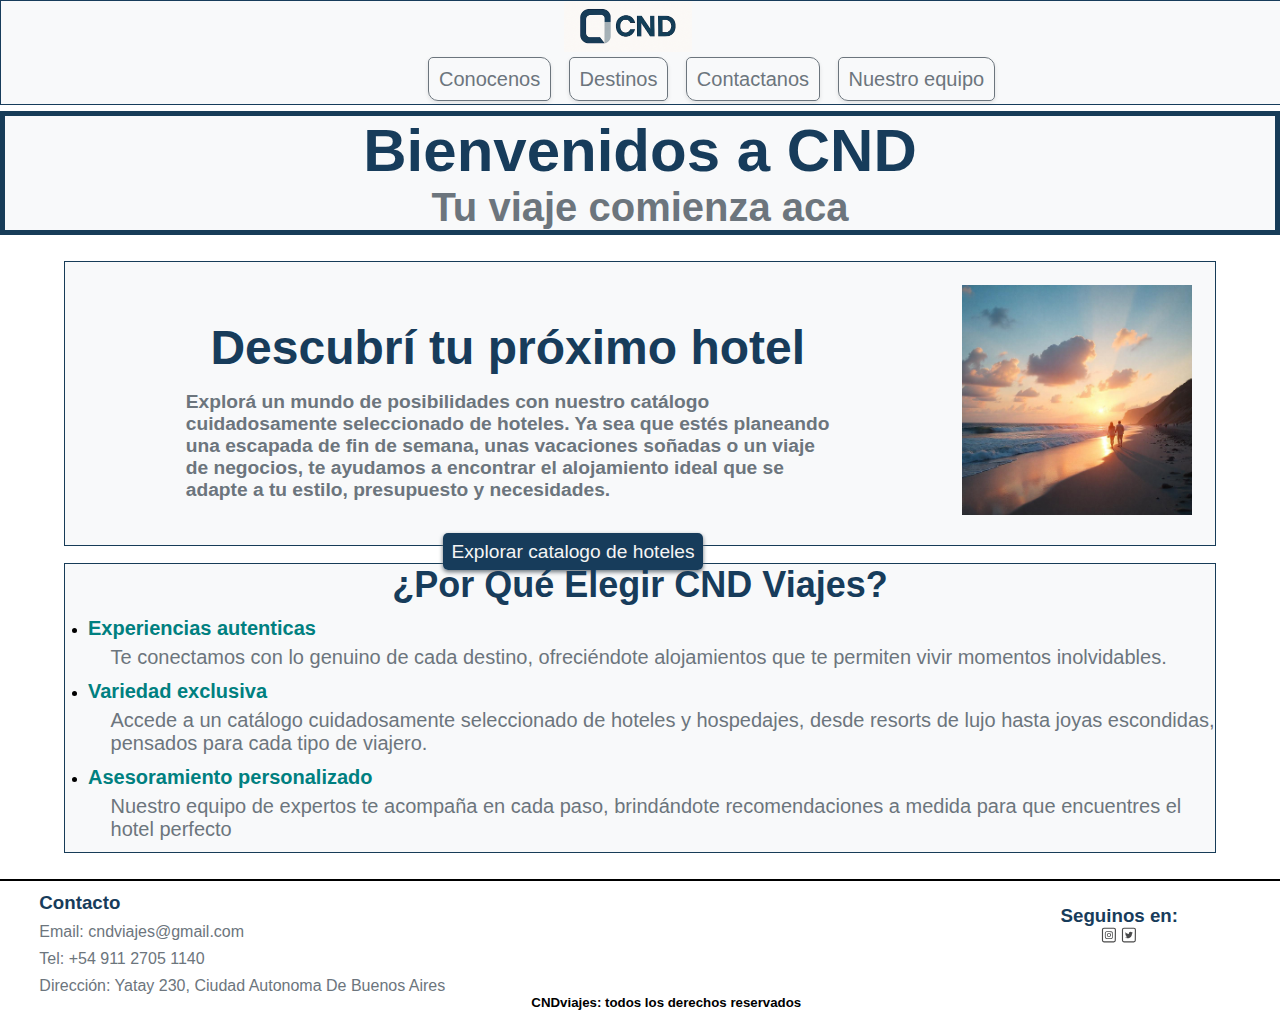
<file: index.html>
<!DOCTYPE html>
<html lang="en">
<head>
    <meta charset="UTF-8">
    <meta name="viewport" content="width=device-width, initial-scale=1.0">
    <link rel="stylesheet" href="style.css">
    
    <title>Landing Page</title>
</head>
<body>
    

    <header>
        <nav>
            
            <a href="index.html"><img src="Imagenes/Logo.png" alt="logo"></a>
            
            <ul>
                <li> <a class="botonUniversal" href="conocenos.html"> Conocenos </a></li>
                <li> <a class="botonUniversal" href="destinos.html"> Destinos </a></li>
                <li> <a class="botonUniversal" href="contacto.html"> Contactanos </a></li>
                <li> <a class="botonUniversal" href="nuestroEquipo.html">Nuestro equipo</a></li>
            </ul>
            
        </nav>
        
    </header>

    <main>

        <section class="seccionPrincipal">
            <h1>Bienvenidos a CND</h1>
            <h2>Tu viaje comienza aca</h2>
        </section>

<section class="mainArriba">

    
    

    <div >
        <h3>Descubrí tu próximo hotel </h3>
        <p>Explorá un mundo de posibilidades con nuestro catálogo cuidadosamente seleccionado de hoteles. Ya sea que estés planeando una escapada de fin de semana, unas vacaciones soñadas o un viaje de negocios, te ayudamos a encontrar el alojamiento ideal que se adapte a tu estilo, presupuesto y necesidades.</p>
        <a class="botonSecundario" href="destinos.html">Explorar catalogo de hoteles</a>
    </div>

   
        <img src="Imagenes/Fotofamilia.png" alt="Imagen familia">
    
   

</section>

<section class="mainAbajo" >

    
        <h3>¿Por Qué Elegir CND Viajes?</h3>

        <ul>
            <li>
              <h4>Experiencias autenticas</h4>  
              <p>Te conectamos con lo genuino de cada destino, ofreciéndote alojamientos que te permiten vivir momentos inolvidables. </p>
            </li>
            <li>
                <h4>Variedad exclusiva</h4>  
                <p>Accede a un catálogo cuidadosamente seleccionado de hoteles y hospedajes, desde resorts de lujo hasta joyas escondidas, pensados para cada tipo de viajero. </p>
            </li>
            <li>
                <h4>Asesoramiento personalizado</h4>  
                <p>Nuestro equipo de expertos te acompaña en cada paso, brindándote recomendaciones a medida para que encuentres el hotel perfecto </p>
            </li>
        </ul>

    
</section>

    </main>

    <footer>
        
        <section>  
        
          <div class="datos">
            <h3>Contacto</h3>
            <p>Email: cndviajes@gmail.com</p>
            <p>Tel: +54 911 2705 1140</p>
            <p>Dirección: Yatay 230, Ciudad Autonoma De Buenos Aires</p>
            <h5> CNDviajes: todos los derechos reservados </p>
          </div>

          <div class="redes">
            <h3>Seguinos en:</h3>
            <a href="https://www.instagram.com/"><img src="Imagenes/instagram.svg" alt=""></a>
            <a href="https://x.com/?lang=es"><img src="Imagenes/X.svg" alt=""></a>
          </div>
          
          

        </section>
    </footer>

</body>
</html>
</file>
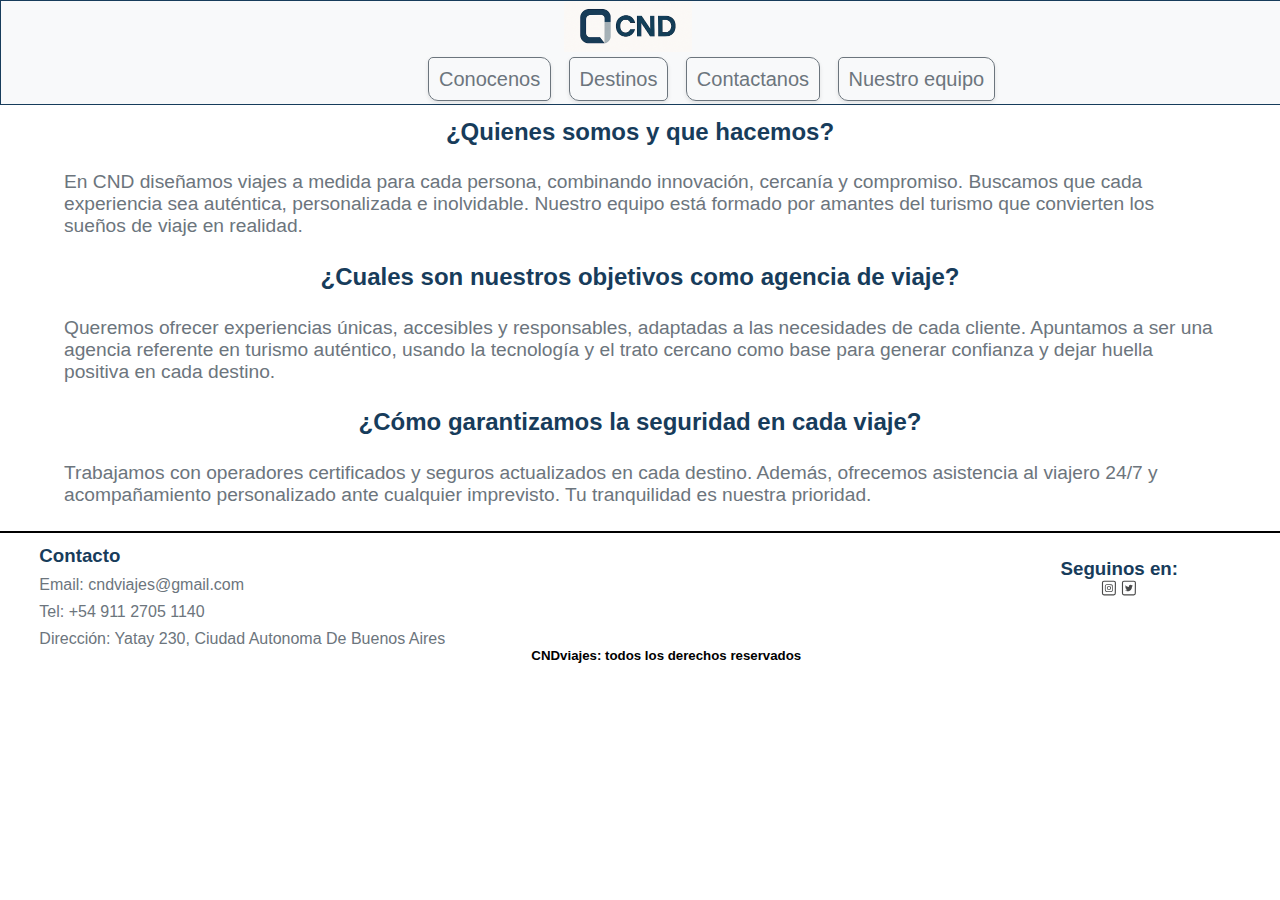
<file: conocenos.html>
<!DOCTYPE html>
<html lang="en">
<head>
    <meta charset="UTF-8">
    <meta name="viewport" content="width=device-width, initial-scale=1.0">
    <title>Conocenos</title>
    <link rel="stylesheet" href="style.css">
</head>
<body>


<header>
    <nav>
            
        <a href="index.html"><img src="Imagenes/Logo.png" alt="logo"></a>
        
        <ul>
            <li> <a class="botonUniversal" href="conocenos.html"> Conocenos </a></li>
            <li> <a class="botonUniversal" href="destinos.html"> Destinos </a></li>
            <li> <a class="botonUniversal" href="contacto.html"> Contactanos </a></li>
            <li> <a class="botonUniversal" href="nuestroEquipo.html">Nuestro equipo</a></li>
        </ul>
        
    </nav>
</header>
<section class="conocenos">
    <h2>¿Quienes somos y que hacemos?</h2>
    <p>En CND diseñamos viajes a medida para cada persona, combinando innovación, cercanía y compromiso. Buscamos que cada experiencia sea auténtica, personalizada e inolvidable. Nuestro equipo está formado por amantes del turismo que convierten los sueños de viaje en realidad.
    </p>
    
    <h2>¿Cuales son nuestros objetivos como agencia de viaje?</h2>
    <p>Queremos ofrecer experiencias únicas, accesibles y responsables, adaptadas a las necesidades de cada cliente. Apuntamos a ser una agencia referente en turismo auténtico, usando la tecnología y el trato cercano como base para generar confianza y dejar huella positiva en cada destino.</p>
    
    <h2>¿Cómo garantizamos la seguridad en cada viaje?</h2>
    <p>Trabajamos con operadores certificados y seguros actualizados en cada destino. Además, ofrecemos asistencia al viajero 24/7 y acompañamiento personalizado ante cualquier imprevisto. Tu tranquilidad es nuestra prioridad.</p>

    
    
</section>
      



    
<footer>
        
 
    
      <div class="datos">
        <h3>Contacto</h3>
        <p>Email: cndviajes@gmail.com</p>
        <p>Tel: +54 911 2705 1140</p>
        <p>Dirección: Yatay 230, Ciudad Autonoma De Buenos Aires</p>
        <h5> CNDviajes: todos los derechos reservados </p>
      </div>

      <div class="redes">
        <h3>Seguinos en:</h3>
        <a href="https://www.instagram.com/"><img src="Imagenes/instagram.svg" alt=""></a>
        <a href="https://x.com/?lang=es"><img src="Imagenes/X.svg" alt=""></a>
      </div>
      
      

    
</footer>
</body>
</html>
</file>
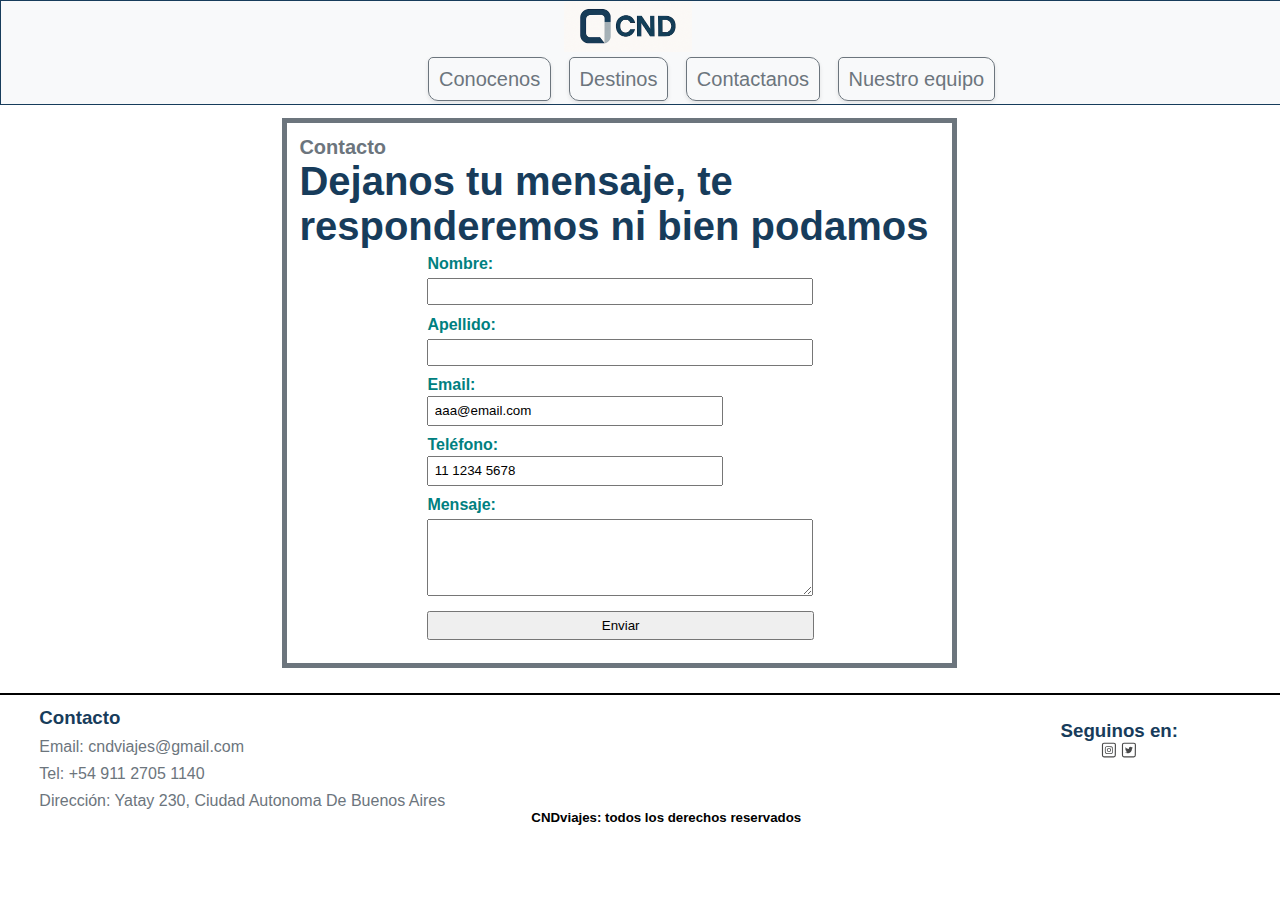
<file: contacto.html>
<!DOCTYPE html>
<html lang="es">
<head>
    
    <meta charset="UTF-8">
    <meta name="viewport" content="width=device-width, initial-scale=1.0">
    <title>Contacto</title>
    <link rel="stylesheet" href="style.css">
</head>
<body>
<header>
    <nav>
            
        <a href="index.html"><img src="Imagenes/Logo.png" alt="logo"></a>
        
        <ul>
            <li> <a class="botonUniversal" href="conocenos.html"> Conocenos </a></li>
            <li> <a class="botonUniversal" href="destinos.html"> Destinos </a></li>
            <li> <a class="botonUniversal" href="contacto.html"> Contactanos </a></li>
            <li> <a class="botonUniversal" href="nuestroEquipo.html">Nuestro equipo</a></li>
        </ul>
        
    </nav>

<section class="FormularioCompleto">
    <h5>Contacto</h5>
    <h2>Dejanos tu mensaje, te responderemos ni bien podamos</h2>
    <main>
    <div>
        <form action="#" method="post">
            <article class="todos">
                <h4>Nombre:</h4>
                <input type="text" id="nombre" name="nombre" required>
            </article>
            
            <article class="todos">
            <h4>Apellido:</h4>
            <input type="text" id="apellido" name="apellido" required>
            </article>

            <article class="juntos">
            <h4 >Email:</h4>
            
            <input type="email" id="email" value="aaa@email.com" name="email" required>
            </article>
            
            <article class="juntos">
            <h4 >Teléfono:</h4>
            <input type="tel" id="telefono" value="11 1234 5678" name="telefono" required>
            </article>

            <article class="mensaje">
            <h4>Mensaje:</h4>
            <textarea id="mensaje" name="mensaje" rows="4" required></textarea>
            </article>

        <article class="envio">
            <input type="submit" value="Enviar">
        </article>
        </form>
    </div>
</section>
    </main>

    <footer>
        
        <section>  
        
          <div class="datos">
            <h3>Contacto</h3>
            <p>Email: cndviajes@gmail.com</p>
            <p>Tel: +54 911 2705 1140</p>
            <p>Dirección: Yatay 230, Ciudad Autonoma De Buenos Aires</p>
            <h5> CNDviajes: todos los derechos reservados </p>
          </div>

          <div class="redes">
            <h3>Seguinos en:</h3>
            <a href="https://www.instagram.com/"><img src="Imagenes/instagram.svg" alt=""></a>
            <a href="https://x.com/?lang=es"><img src="Imagenes/X.svg" alt=""></a>
          </div>
          
          

        </section>
    </footer>

</body>

</html>
</file>
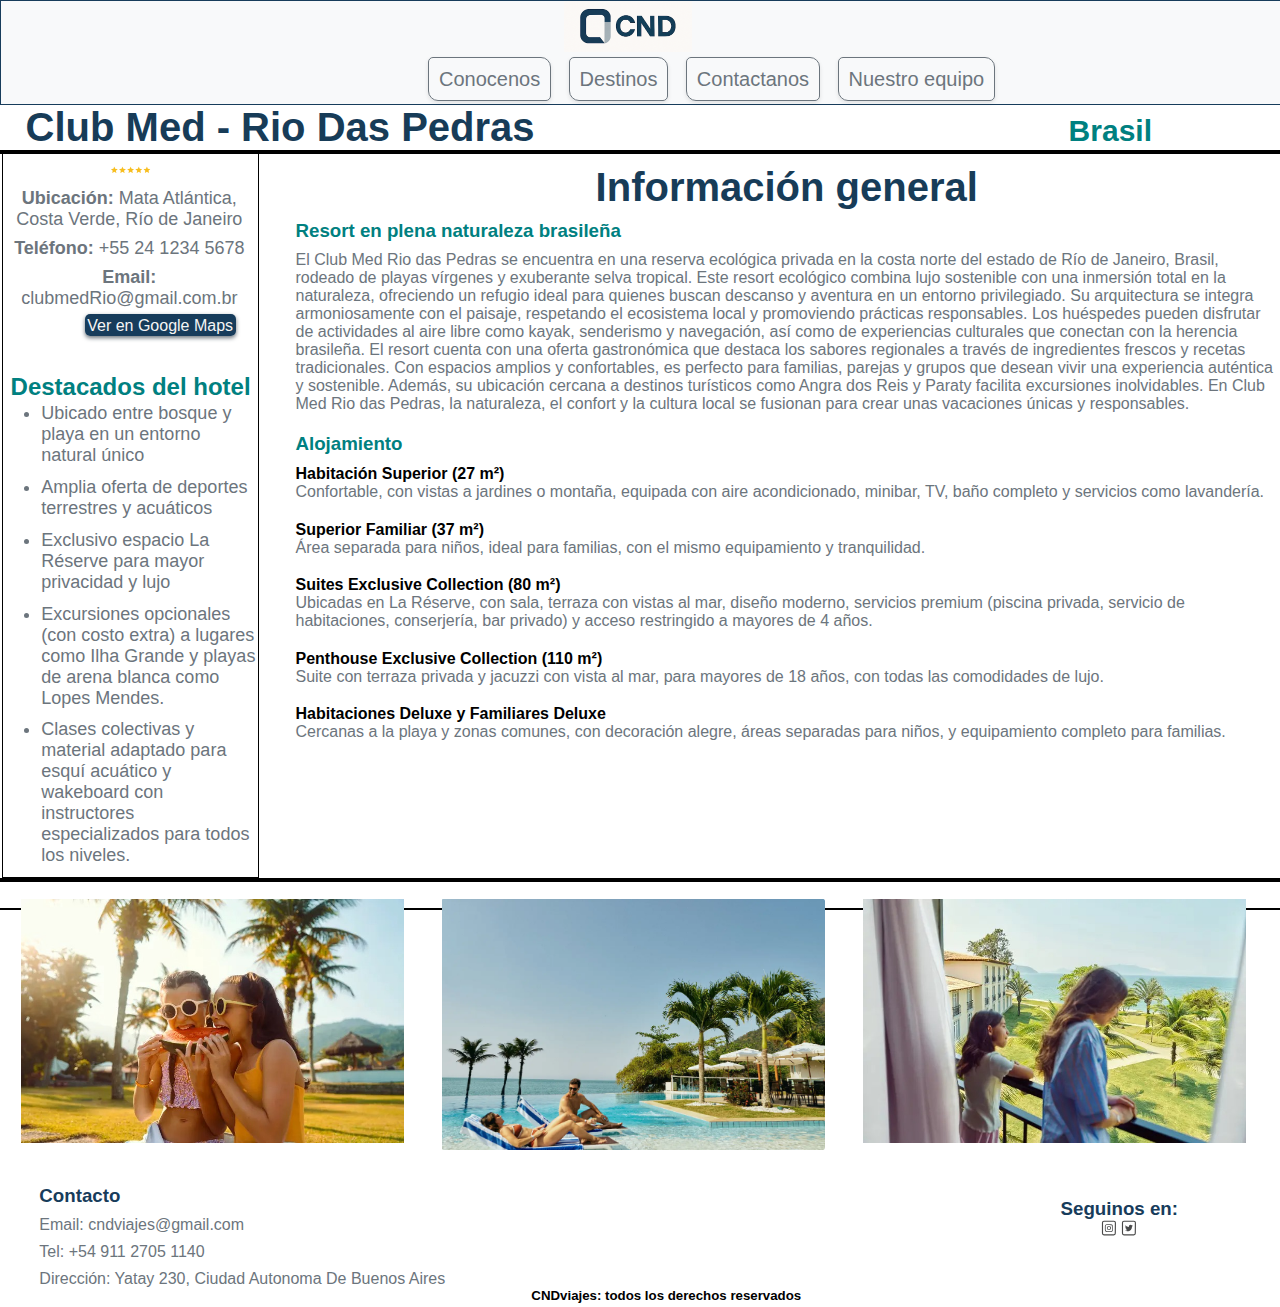
<file: destino1.html>
<!DOCTYPE html>
<html lang="en">
<head>
    <meta charset="UTF-8">
    <meta name="viewport" content="width=device-width, initial-scale=1.0">
    <title>Rio Das Pedras</title>
    <link rel="stylesheet" href="style.css">
</head>
<body>
    
    <header class="headerDestino">
        
        <nav>
            
            <a href="index.html"><img src="Imagenes/Logo.png" alt="logo"></a>
            
            <ul>
                <li> <a class="botonUniversal" href="conocenos.html"> Conocenos </a></li>
                <li> <a class="botonUniversal" href="destinos.html"> Destinos </a></li>
                <li> <a class="botonUniversal" href="contacto.html"> Contactanos </a></li>
                <li> <a class="botonUniversal" href="nuestroEquipo.html">Nuestro equipo</a></li>
            </ul>
            
        </nav>
         
    </header>
<main>
    <main>
        <section class="titulos">
            <h1>Club Med - Rio Das Pedras</h1>
            <h2>Brasil</h2>
        </section>

        <section class="parteArriba">
            <div class="contenedorIzquierda">
                <div class="arriba">
                    <img src="Imagenes/5 estrellas.jpg" alt="Rating" />
                    <ul>
                        <li><strong>Ubicación:</strong> Mata Atlántica, Costa Verde, Río de Janeiro</li>
                        <li><strong>Teléfono:</strong> +55 24 1234 5678</li>
                        <li><strong>Email:</strong> clubmedRio@gmail.com.br</li>
                    </ul>
                    <a href="https://goo.gl/maps/your-google-maps-link"class="botonSecundario" target="_blank" rel="noopener noreferrer">Ver en Google Maps</a>
                </div>

                <div class="abajo">
                    <h4>Destacados del hotel</h4>
                    <ul>
                        <li>Ubicado entre bosque y playa en un entorno natural único</li>
                        <li>Amplia oferta de deportes terrestres y acuáticos</li>
                        <li>Exclusivo espacio La Réserve para mayor privacidad y lujo</li>
                        <li>Excursiones opcionales (con costo extra) a lugares como Ilha Grande y playas de arena blanca como Lopes Mendes.</li>
                        <li>Clases colectivas y material adaptado para esquí acuático y wakeboard con instructores especializados para todos los niveles.</li>
                    </ul>
                </div>
            </div>

            <div class="contenedorderecha">
                <h2>Información general</h2>

                <h3>Resort en plena naturaleza brasileña</h3>
                <p>
                    El Club Med Rio das Pedras se encuentra en una reserva ecológica privada en la costa norte del estado de Río de Janeiro, Brasil, rodeado de playas vírgenes y exuberante selva tropical. Este resort ecológico combina lujo sostenible con una inmersión total en la naturaleza, ofreciendo un refugio ideal para quienes buscan descanso y aventura en un entorno privilegiado. Su arquitectura se integra armoniosamente con el paisaje, respetando el ecosistema local y promoviendo prácticas responsables. Los huéspedes pueden disfrutar de actividades al aire libre como kayak, senderismo y navegación, así como de experiencias culturales que conectan con la herencia brasileña. El resort cuenta con una oferta gastronómica que destaca los sabores regionales a través de ingredientes frescos y recetas tradicionales. Con espacios amplios y confortables, es perfecto para familias, parejas y grupos que desean vivir una experiencia auténtica y sostenible. Además, su ubicación cercana a destinos turísticos como Angra dos Reis y Paraty facilita excursiones inolvidables. En Club Med Rio das Pedras, la naturaleza, el confort y la cultura local se fusionan para crear unas vacaciones únicas y responsables.</p>

                

                <h3>Alojamiento</h3>
                <div >
                    
                        <h4>Habitación Superior (27 m²)</h4>
                        <p>Confortable, con vistas a jardines o montaña, equipada con aire acondicionado, minibar, TV, baño completo y servicios como lavandería.</p>
                   

                    
                        <h4>Superior Familiar (37 m²)</h4>
                        <p>Área separada para niños, ideal para familias, con el mismo equipamiento y tranquilidad.</p>
                    

                    
                        <h4>Suites Exclusive Collection (80 m²)</h4>
                        <p>Ubicadas en La Réserve, con sala, terraza con vistas al mar, diseño moderno, servicios premium (piscina privada, servicio de habitaciones, conserjería, bar privado) y acceso restringido a mayores de 4 años.</p>
                    

                    
                        <h4>Penthouse Exclusive Collection (110 m²)</h4>
                        <p>Suite con terraza privada y jacuzzi con vista al mar, para mayores de 18 años, con todas las comodidades de lujo.</p>
                    

                    
                        <h4>Habitaciones Deluxe y Familiares Deluxe</h4>
                        <p>Cercanas a la playa y zonas comunes, con decoración alegre, áreas separadas para niños, y equipamiento completo para familias.</p>
                    
                </div>

               
            </div>
        </section>

        <section class="parteAbajo">
            <div><img src="Imagenes/Imagenes destinos/brasil1.jpg" alt="Rio Das Pedras" /></div>
            <div><img src="Imagenes/Imagenes destinos/brasil2.png" alt="Rio Das Pedras" /></div>
            <div><img src="Imagenes/Imagenes destinos/brasil3.jpg" alt="Rio Das Pedras" /></div>
        </section>
    </main>
</main>
<footer>
        
    <section>  
    
      <div class="datos">
        <h3>Contacto</h3>
        <p>Email: cndviajes@gmail.com</p>
        <p>Tel: +54 911 2705 1140</p>
        <p>Dirección: Yatay 230, Ciudad Autonoma De Buenos Aires</p>
        <h5> CNDviajes: todos los derechos reservados </p>
      </div>

      <div class="redes">
        <h3>Seguinos en:</h3>
        <a href="https://www.instagram.com/"><img src="Imagenes/instagram.svg" alt=""></a>
        <a href="https://x.com/?lang=es"><img src="Imagenes/X.svg" alt=""></a>
      </div>
      
      

    </section>
</footer>
</body>
</html>
</file>
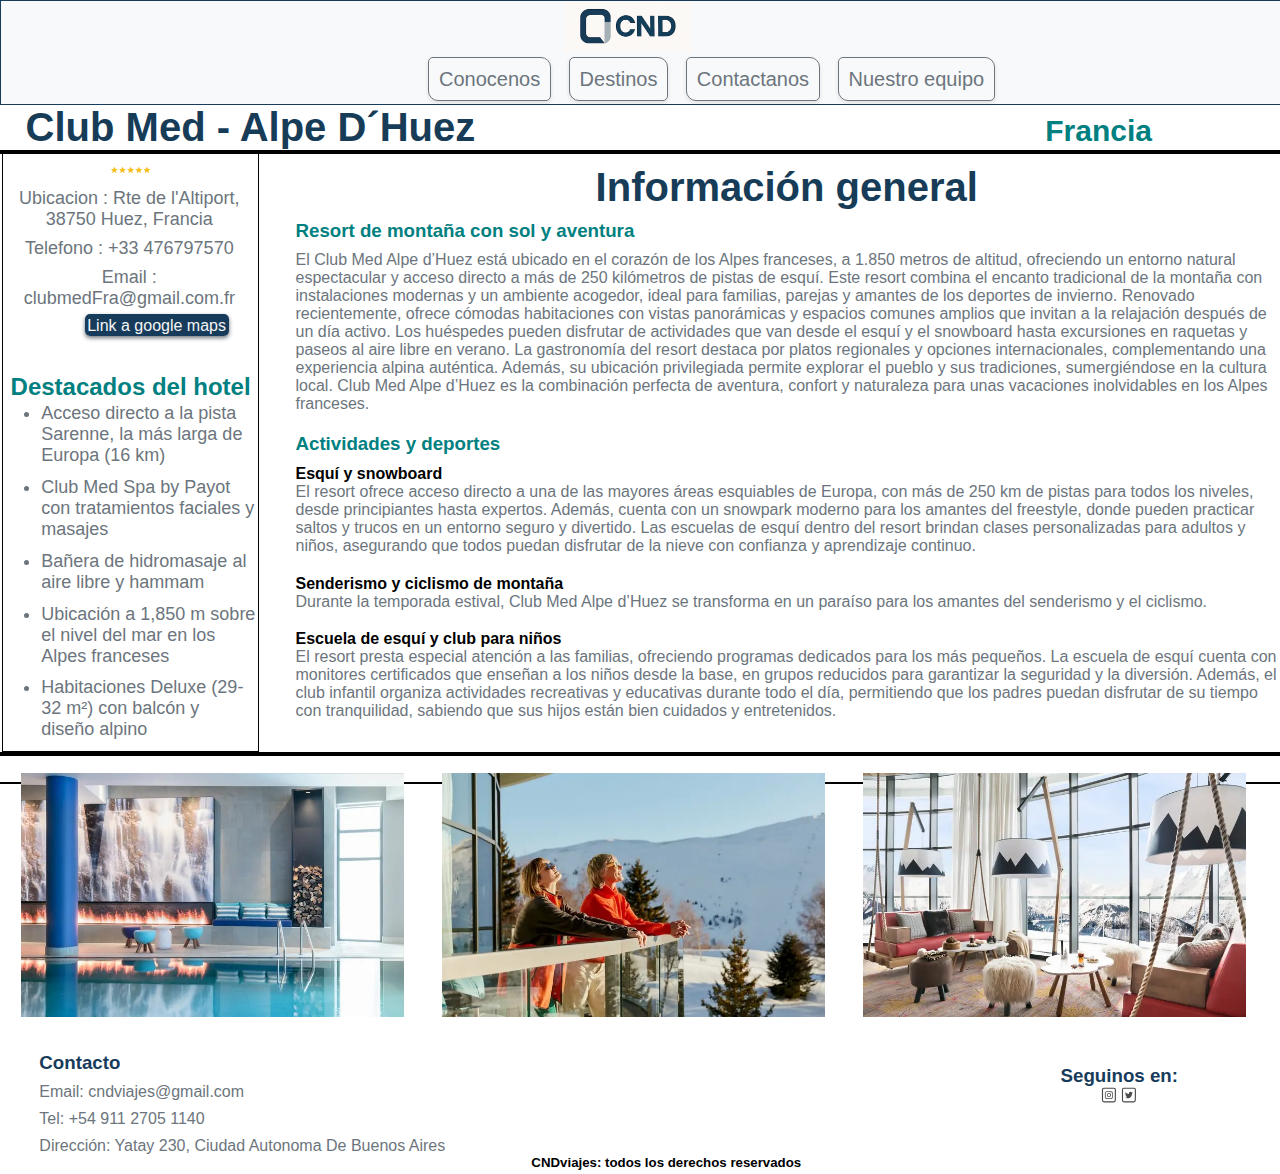
<file: destino2.html>
<!DOCTYPE html>
<html lang="en">
<head>
    <meta charset="UTF-8">
    <meta name="viewport" content="width=device-width, initial-scale=1.0">
    <title>Francia</title>
    <link rel="stylesheet" href="style.css">
</head>
<body>
    
    <header class="headerDestino">
        
        <nav>
            
            <a href="index.html"><img src="Imagenes/Logo.png" alt="logo"></a>
            
            <ul>
                <li> <a class="botonUniversal" href="conocenos.html"> Conocenos </a></li>
                <li> <a class="botonUniversal" href="destinos.html"> Destinos </a></li>
                <li> <a class="botonUniversal" href="contacto.html"> Contactanos </a></li>
                <li> <a class="botonUniversal" href="nuestroEquipo.html">Nuestro equipo</a></li>
            </ul>
            
        </nav>
         
    </header>
<main>
    <section class="titulos">
        <h1>Club Med - Alpe D´Huez</h1>
        <h2>Francia</h2>
    </section>
    
    <section class="parteArriba">
        <div class="contenedorIzquierda">
            <div class="arriba">
                <img src="Imagenes/5 estrellas.jpg" alt="Rating">
                <ul>
                    <li>Ubicacion : Rte de l'Altiport, 38750 Huez, Francia</li>
                    <li>Telefono : +33 476797570</li>
                    <li>Email : clubmedFra@gmail.com.fr</li>
                </ul>
                <a href="https://maps.app.goo.gl/QxXDhVR3is33ac1o8" class="botonSecundario">Link a google maps</a>
           </div >
            <div class ="abajo">
                <h4>Destacados del hotel</h4>
                <ul>
                    <li>Acceso directo a la pista Sarenne, la más larga de Europa (16 km)</li>
                    <li>Club Med Spa by Payot con tratamientos faciales y masajes</li>
                    <li>Bañera de hidromasaje al aire libre y hammam</li>
                    <li> Ubicación a 1,850 m sobre el nivel del mar en los Alpes franceses</li>
                    <li>Habitaciones Deluxe (29-32 m²) con balcón y diseño alpino</li>
                </ul>
            </div>
        </div>
        <div class="contenedorderecha">
            <h2>Información general</h2>

                <h3>Resort de montaña con sol y aventura</h3>
<p>
   El Club Med Alpe d’Huez está ubicado en el corazón de los Alpes franceses, a 1.850 metros de altitud, ofreciendo un entorno natural espectacular y acceso directo a más de 250 kilómetros de pistas de esquí. Este resort combina el encanto tradicional de la montaña con instalaciones modernas y un ambiente acogedor, ideal para familias, parejas y amantes de los deportes de invierno. Renovado recientemente, ofrece cómodas habitaciones con vistas panorámicas y espacios comunes amplios que invitan a la relajación después de un día activo. Los huéspedes pueden disfrutar de actividades que van desde el esquí y el snowboard hasta excursiones en raquetas y paseos al aire libre en verano. La gastronomía del resort destaca por platos regionales y opciones internacionales, complementando una experiencia alpina auténtica. Además, su ubicación privilegiada permite explorar el pueblo y sus tradiciones, sumergiéndose en la cultura local. Club Med Alpe d’Huez es la combinación perfecta de aventura, confort y naturaleza para unas vacaciones inolvidables en los Alpes franceses.
</p>

<h3>Actividades y deportes</h3>
<div>

    <h4>Esquí y snowboard</h4>
    <p>
        El resort ofrece acceso directo a una de las mayores áreas esquiables de Europa, con más de 250 km de pistas para todos los niveles, desde principiantes hasta expertos. Además, cuenta con un snowpark moderno para los amantes del freestyle, donde pueden practicar saltos y trucos en un entorno seguro y divertido. Las escuelas de esquí dentro del resort brindan clases personalizadas para adultos y niños, asegurando que todos puedan disfrutar de la nieve con confianza y aprendizaje continuo.
    </p>

    <h4>Senderismo y ciclismo de montaña</h4>
    <p>
        Durante la temporada estival, Club Med Alpe d’Huez se transforma en un paraíso para los amantes del senderismo y el ciclismo. 
    </p>

    <h4>Escuela de esquí y club para niños</h4>
    <p>
        El resort presta especial atención a las familias, ofreciendo programas dedicados para los más pequeños. La escuela de esquí cuenta con monitores certificados que enseñan a los niños desde la base, en grupos reducidos para garantizar la seguridad y la diversión. Además, el club infantil organiza actividades recreativas y educativas durante todo el día, permitiendo que los padres puedan disfrutar de su tiempo con tranquilidad, sabiendo que sus hijos están bien cuidados y entretenidos.
    </p>




        </div>
    </section>
    <section class="parteAbajo">
        <div >
            <img src="Imagenes/Imagenes destinos/francia1.jpg" alt="Rio Das Pedras">
        </div>
        <div>
            <img src="Imagenes/Imagenes destinos/francia2.jpg" alt="Rio Das Pedras">
        </div>
        <div>
            <img src="Imagenes/Imagenes destinos/francia3.jpg" alt="Rio Das Pedras">
        </div>
    
    
     </section>   
</main>
<footer>
        
    <section>  
    
      <div class="datos">
        <h3>Contacto</h3>
        <p>Email: cndviajes@gmail.com</p>
        <p>Tel: +54 911 2705 1140</p>
        <p>Dirección: Yatay 230, Ciudad Autonoma De Buenos Aires</p>
        <h5> CNDviajes: todos los derechos reservados </p>
      </div>

      <div class="redes">
        <h3>Seguinos en:</h3>
        <a href="https://www.instagram.com/"><img src="Imagenes/instagram.svg" alt=""></a>
        <a href="https://x.com/?lang=es"><img src="Imagenes/X.svg" alt=""></a>
      </div>
      
      

    </section>
</footer>
</body>
</html>
</file>
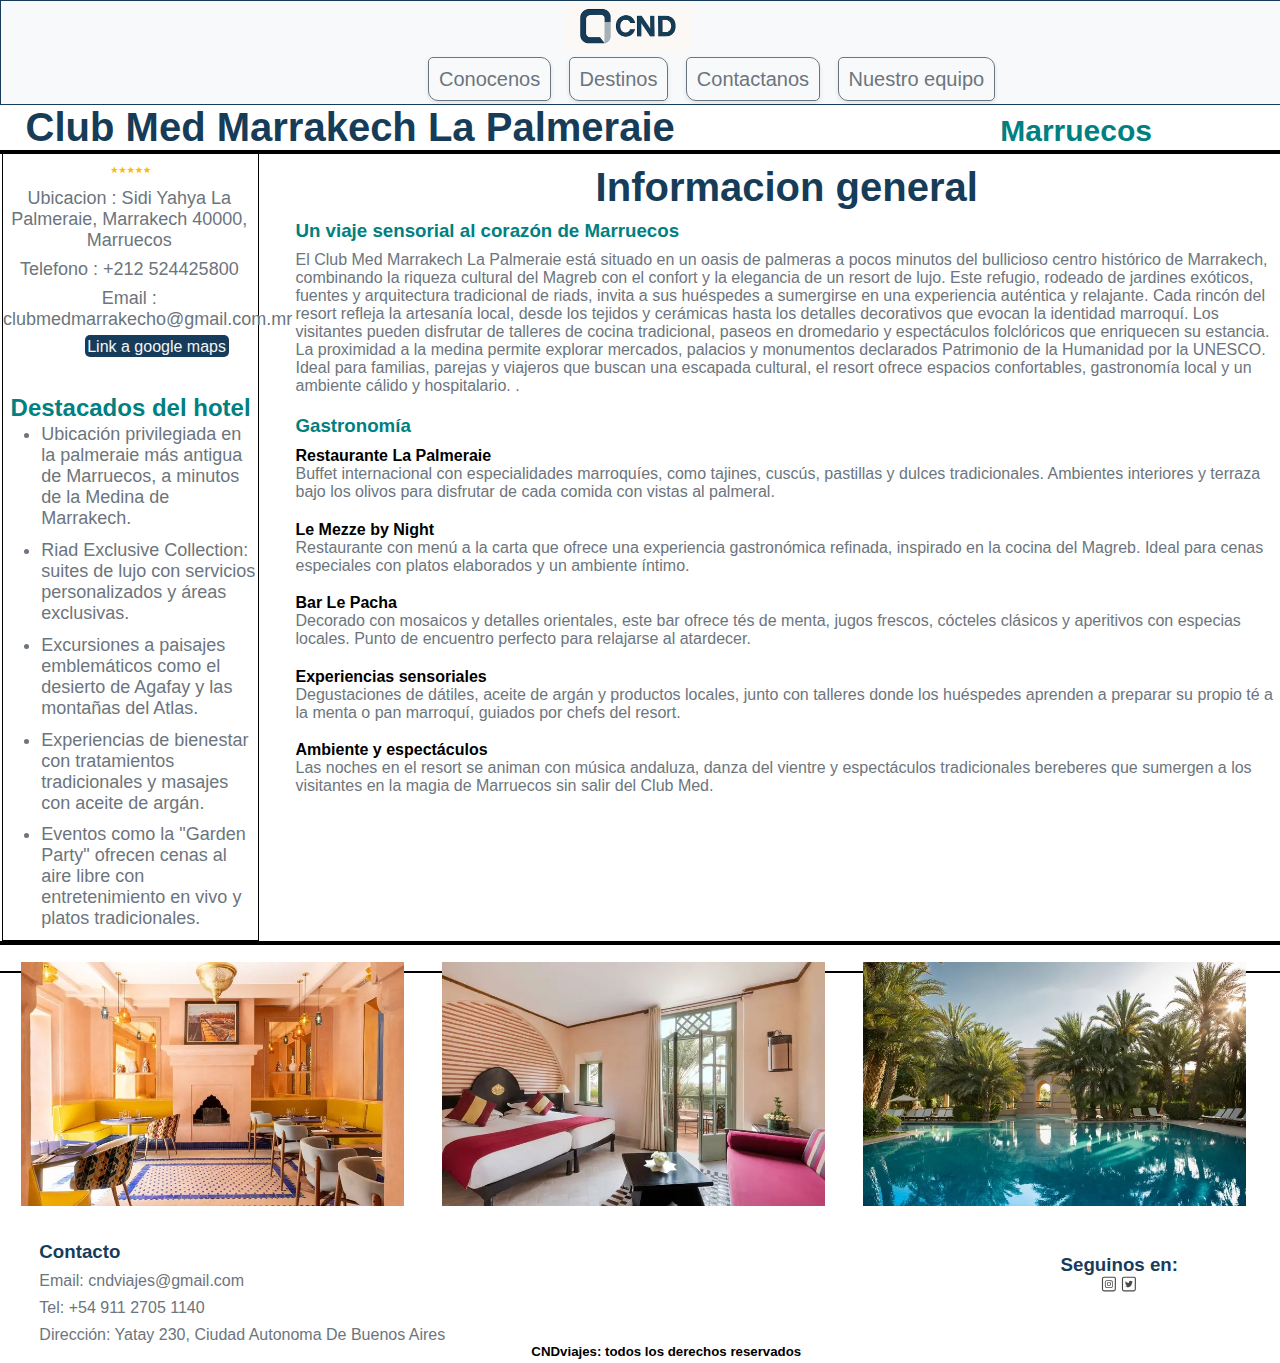
<file: destino3.html>
<!DOCTYPE html>
<html lang="en">
<head>
    <meta charset="UTF-8">
    <meta name="viewport" content="width=device-width, initial-scale=1.0">
    <title>Marruecos</title>
    <link rel="stylesheet" href="style.css">
</head>
<body>

    <header>
        
        <nav>
            
            <a href="index.html"><img src="Imagenes/Logo.png" alt="logo"></a>
            
            <ul>
                <li> <a class="botonUniversal" href="conocenos.html"> Conocenos </a></li>
                <li> <a class="botonUniversal" href="destinos.html"> Destinos </a></li>
                <li> <a class="botonUniversal" href="contacto.html"> Contactanos </a></li>
                <li> <a class="botonUniversal" href="nuestroEquipo.html">Nuestro equipo</a></li>
            </ul>
            
        </nav>
         
    </header>
<main>
    <section class="titulos">
        <h1>Club Med Marrakech La Palmeraie</h1>
        <h2>Marruecos</h2>
    </section>
    
    <section class="parteArriba">
        <div class="contenedorIzquierda">
            <div class="arriba">
                <img src="Imagenes/5 estrellas.jpg" alt="Rating">
                <ul>
                    <li>Ubicacion : Sidi Yahya La Palmeraie, Marrakech 40000, Marruecos</li>
                    <li>Telefono : +212 524425800</li>
                    <li>Email : clubmedmarrakecho@gmail.com.mr</li>
                </ul>
                <a href="https://maps.app.goo.gl/4cv2YKppZiJbmkNi7" class="boton">Link a google maps</a>
           </div >
            <div class ="abajo">
                <h4>Destacados del hotel</h4>
                <ul>
                    <li>Ubicación privilegiada en la palmeraie más antigua de Marruecos, a minutos de la Medina de Marrakech.</li>
                    <li>Riad Exclusive Collection: suites de lujo con servicios personalizados y áreas exclusivas.</li>
                    <li>Excursiones a paisajes emblemáticos como el desierto de Agafay y las montañas del Atlas.</li>
                    <li>Experiencias de bienestar con tratamientos tradicionales y masajes con aceite de argán.</li>
                    <li>Eventos como la "Garden Party" ofrecen cenas al aire libre con entretenimiento en vivo y platos tradicionales. </li>
                </ul>
            </div>
        </div>
        <div class="contenedorderecha">
            
            <h2> Informacion general </h2>

         <h3>Un viaje sensorial al corazón de Marruecos</h3>
<p>
   
 El Club Med Marrakech La Palmeraie está situado en un oasis de palmeras a pocos minutos del bullicioso centro histórico de Marrakech, combinando la riqueza cultural del Magreb con el confort y la elegancia de un resort de lujo. Este refugio, rodeado de jardines exóticos, fuentes y arquitectura tradicional de riads, invita a sus huéspedes a sumergirse en una experiencia auténtica y relajante. Cada rincón del resort refleja la artesanía local, desde los tejidos y cerámicas hasta los detalles decorativos que evocan la identidad marroquí. Los visitantes pueden disfrutar de talleres de cocina tradicional, paseos en dromedario y espectáculos folclóricos que enriquecen su estancia. La proximidad a la medina permite explorar mercados, palacios y monumentos declarados Patrimonio de la Humanidad por la UNESCO. Ideal para familias, parejas y viajeros que buscan una escapada cultural, el resort ofrece espacios confortables, gastronomía local y un ambiente cálido y hospitalario. .
</p>

<h3>Gastronomía</h3>
<div>

    <h4>Restaurante La Palmeraie</h4>
    <p>Buffet internacional con especialidades marroquíes, como tajines, cuscús, pastillas y dulces tradicionales. Ambientes interiores y terraza bajo los olivos para disfrutar de cada comida con vistas al palmeral.</p>

    <h4>Le Mezze by Night</h4>
    <p>Restaurante con menú a la carta que ofrece una experiencia gastronómica refinada, inspirado en la cocina del Magreb. Ideal para cenas especiales con platos elaborados y un ambiente íntimo.</p>

    <h4>Bar Le Pacha</h4>
    <p>Decorado con mosaicos y detalles orientales, este bar ofrece tés de menta, jugos frescos, cócteles clásicos y aperitivos con especias locales. Punto de encuentro perfecto para relajarse al atardecer.</p>

    <h4>Experiencias sensoriales</h4>
    <p>Degustaciones de dátiles, aceite de argán y productos locales, junto con talleres donde los huéspedes aprenden a preparar su propio té a la menta o pan marroquí, guiados por chefs del resort.</p>

    <h4>Ambiente y espectáculos</h4>
    <p>Las noches en el resort se animan con música andaluza, danza del vientre y espectáculos tradicionales bereberes que sumergen a los visitantes en la magia de Marruecos sin salir del Club Med.</p>
            

        </div>
    </section>
    <section class="parteAbajo">
        <div >
            <img src="Imagenes/Imagenes destinos/marruecos1.jpg" alt="Rio Das Pedras">
        </div>
        <div>
            <img src="Imagenes/Imagenes destinos/marruecos2.jpg" alt="Rio Das Pedras">
        </div>
        <div>
            <img src="Imagenes/Imagenes destinos/marruecos3.jpg" alt="Rio Das Pedras">
        </div>
    
    
     </section>   
</main>
<footer>
        
    <section>  
    
      <div class="datos">
        <h3>Contacto</h3>
        <p>Email: cndviajes@gmail.com</p>
        <p>Tel: +54 911 2705 1140</p>
        <p>Dirección: Yatay 230, Ciudad Autonoma De Buenos Aires</p>
        <h5> CNDviajes: todos los derechos reservados </p>
      </div>

      <div class="redes">
        <h3>Seguinos en:</h3>
        <a href="https://www.instagram.com/"><img src="Imagenes/instagram.svg" alt=""></a>
        <a href="https://x.com/?lang=es"><img src="Imagenes/X.svg" alt=""></a>
      </div>
      
      

    </section>
</footer>
</body>
</html>
</file>
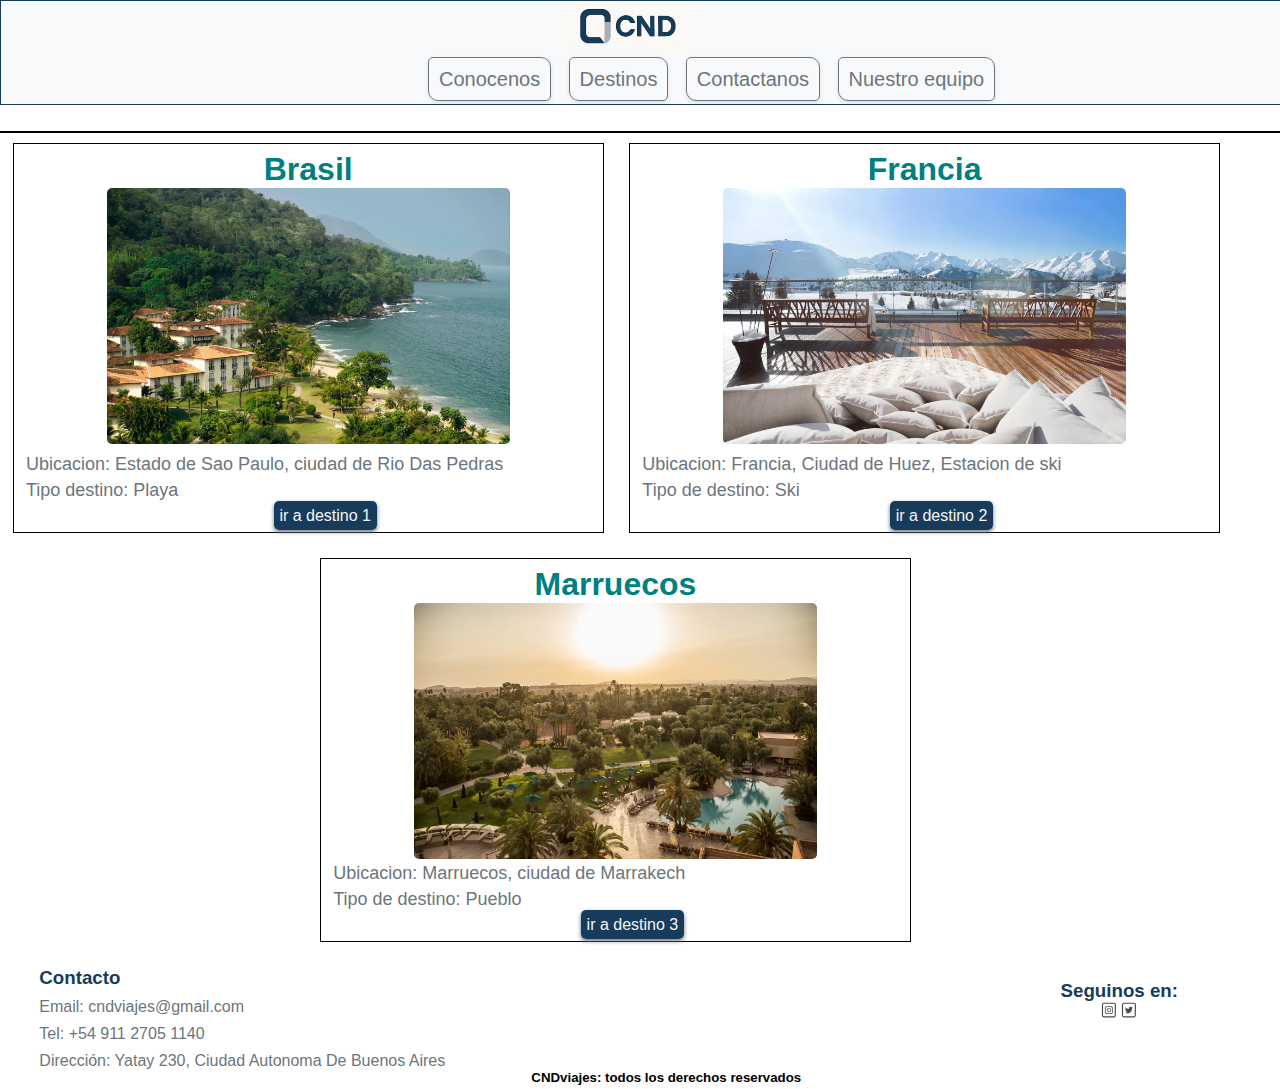
<file: destinos.html>
<!DOCTYPE html>
<html lang="en">
<head>
    <meta charset="UTF-8">
    <meta name="viewport" content="width=device-width, initial-scale=1.0">
    <title>Destinos</title>
    <link rel="stylesheet" href="style.css">
</head>
<body>
    
    <header>
        <nav>
            
            <a href="index.html"><img src="Imagenes/Logo.png" alt="logo"></a>
            
            <ul>
                <li> <a class="botonUniversal" href="conocenos.html"> Conocenos </a></li>
                <li> <a class="botonUniversal" href="destinos.html"> Destinos </a></li>
                <li> <a class="botonUniversal" href="contacto.html"> Contactanos </a></li>
                <li> <a class="botonUniversal" href="nuestroEquipo.html">Nuestro equipo</a></li>
            </ul>
            
        </nav>
    </header>
    <main>
        <section class="general" >
        <section class="ventanaDestino">
            
                <h3>Brasil</h3>
                <img src="Imagenes/Imagenes destinos/brasil.jpg" alt="Foto principal destino 1">
          
                <ul>
                    <li>
                        <p>Ubicacion: Estado de Sao Paulo, ciudad de Rio Das Pedras</p>
                    </li>
                    <li>
                        <p>Tipo destino: Playa</p>
                    </li>
                </ul>

                <a href="destino1.html" class="botonSecundario"> ir a destino 1 </a>

           
        </section>
    <section class="ventanaDestino">
            
                <h3>Francia</h3>
                <img src="Imagenes/Imagenes destinos/francia.jpg" alt="Foto principal destino 2">
            
                <ul>
                    <li>
                        <p>Ubicacion: Francia, Ciudad de Huez, Estacion de ski</p>
                    </li>
                    <li>
                        <p>Tipo de destino: Ski</p>
                    </li>
                </ul>

                <a href="destino2.html" class="botonSecundario"> ir a destino 2 </a>

            
</section>
        <section class="ventanaDestinoMarruecos">
         
            
                <h3>Marruecos</h3>
                <img src="Imagenes/Imagenes destinos/marruecos.jpg" alt="Foto principal destino 3">
           
                <ul>
                    <li>
                        <p>Ubicacion: Marruecos, ciudad de Marrakech</p>
                    </li>
                    <li>
                        <p>Tipo de destino: Pueblo</p>
                    </li>
                </ul>

                <a href="destino3.html" class="botonSecundario"> ir a destino 3 </a>
           
        </section>
    </section>
    </main>
</body>
<footer>
    <section>  
    
      <div class="datos">
        <h3>Contacto</h3>
        <p>Email: cndviajes@gmail.com</p>
        <p>Tel: +54 911 2705 1140</p>
        <p>Dirección: Yatay 230, Ciudad Autonoma De Buenos Aires</p>
        <h5> CNDviajes: todos los derechos reservados </p>
      </div>

      <div class="redes">
        <h3>Seguinos en:</h3>
        <a href="https://www.instagram.com/"><img src="Imagenes/instagram.svg" alt=""></a>
        <a href="https://x.com/?lang=es"><img src="Imagenes/X.svg" alt=""></a>
      </div>
      
      

    </section>

</footer>
</html>
</file>
<file: style.css>
*{
    
    font-family:  'Segoe UI', Tahoma, Geneva, Verdana, sans-serif ;
    font-style: normal;
    margin: 0;
     padding: 0 ;
 }
 


/** footer **/


ooter
{
    clear: both;
    
    
}

footer {
    margin-top: 2%;
    border: 1px solid black;    
}




.datos{
    margin-top: 1%;
    float: left;
    width: 70%;
    margin-left: 3%;
}

.redes{
    float: right;
    width: 25%;
    text-align: center;
    margin-top: 2%;
}

footer  h3{
    color: #173C5B;
}

footer  p{
    margin-top: 1%;
    color: #6C757D;
}

footer  h5{
    margin-left: 55%;
}

footer  img{
    width: 5%;
}




/** NAVEGADOR **/



nav{
    
    clear: both;
    display: inline-block;
    width: 100%;
    border: 1px solid #173C5B;
    background-color: #F8F9FA;
    padding-bottom: 1%;
} 
   

nav  img{
    width: 10%;
    margin-left: 1%;
    margin-bottom: 1%;
    margin-left: 44%;
}


nav  ul li{
    float: left;
    list-style: none;      
    margin-left: 2%;
}

nav  ul{
    margin-left: 32%;
}

 .botonUniversal{
        text-decoration: none;
        padding: 10px;
        font-size: 20px;
        background-color: #F8F9FA;
        color: #6C757D;
        border-radius: 5px 10px 5px 10px;
        border: 1px solid #6C757D;
        box-shadow: 0 2px 4px rgba(0, 0, 0, 0.1);
}

 .botonUniversal:hover{
    transition: 0.3s ;
    color: #173C5B;
    box-shadow: 2px 4px 4px #6C757D; 
}

nav {
    width: 100%;
}

/** INDEX **/


.seccionPrincipal{
    margin-top: 0.5%;
     margin-bottom: 2%;
     text-align: center;
     clear: both;
     border: 5px solid #173C58;
     background-color: #F8F9FA;
     clear: both;
     
 }


.seccionPrincipal h1{
    color: #173C5B;
    font-size: 60px ;
}

.seccionPrincipal h2{
    color: #6C757D;
    font-size: 40px;
}



.mainArriba{
   
   margin-top: 2%;
   border: 1px solid #173C58;
   background-color: #F8F9FA;
   clear: both;
   margin-left: 5%;
   margin-right: 5%;
   padding-bottom: 2%;
   
}

.mainArriba div{
    margin-top: 5%;
    float: left;
    width: 70%;
    height: auto;
}

.mainArriba img{
    width: 20% ;
    margin-left: 8%;
    margin-top: 2%;
    
}




.mainArriba h3{
    margin-bottom: 2%;
    margin-left: 10%;
    text-align: center;
    color: #173C5B;
    font-size: xxx-large;
}



.mainArriba p{
    margin-left: 15%;
    color:  #6C757D;
    margin-right: 5% ;
    font-weight: 600;
    font-size: larger;
    margin-bottom: 5%;
    
}



.mainArriba a{
    margin-left: 47%;
    font-size: larger ;
}




.mainAbajo{
    border: 1px solid #173C58;
    background-color: #F8F9FA;
    margin-top: 1%;
    margin-left: 5%;
   margin-right: 5%;
    clear: both;
}

.mainAbajo h3{
    text-align: center;
    margin-bottom: 1%;
    color: #173C5B;
    font-size: 36px;
}

.mainAbajo h4{
    color:  #008080;
    font-weight: 600;
    margin-bottom: 0.5%;
    font-size: 20px;
}

.mainAbajo p{
    margin-left: 2%;
    color: #6C757D;
    margin-bottom: 1%;
    font-size: 20px
}

.mainAbajo li {
margin-left: 2%;

}

/** CONTACTANOS **/


.FormularioCompleto{
    margin-top: 1%;
    padding-top: 1%;
    margin-left: 22%;
    width: 50%;
    padding: 1%;
    border: 5px solid #6C757D;
}

.FormularioCompleto div{
    margin-left: 20%;
}


.FormularioCompleto article{
    margin-bottom: 2%;
}

.FormularioCompleto h5{
    color: #6C757D;
    font-size: 20px;
}
.FormularioCompleto h2{
    color: #173C5B;
    margin-bottom: 1%;
    font-size: 40px ;
}

.FormularioCompleto h4{
    margin-right: 1%;
    margin-bottom: 1%;
    color: #008080;
}

.todos input{
    width:  73%;
    padding: 0.8%;
    
}

.juntos{
    float: left;
    margin-right: 15.8%;
    
}

.juntos input{
    width: 155%;
    padding: 3%;
}

.mensaje{
    clear: both;
}
.mensaje textarea{
    width:  72%;
    padding: 1.5%;
}


.envio input{
    width: 75.5%;
    padding: 1%;
    
    text-align: center;
}

/** PARTE DESTINOS **/

.general{
    margin-top: 2%;
}

.ventanaDestino 
{
float: left;
    border: 1px solid black;
    margin: 1%;
width: 45%;
padding: 0.5%;
}

.botonSecundario
{
    background-color: #173C5B;
    padding: 1%;    
    color: whitesmoke;
    text-decoration: none;
    margin-top: 2%;
    margin-left: 44%;
    border-radius: 5px;
    box-shadow: 0 2px 4px #6C757D;
}

.botonSecundario:hover{
    color: #173C58;
    background-color: whitesmoke;
    transition: 1s;
    box-shadow: 2px 4px 4px #6C757D; 
}

.ventanaDestino img
{
    margin-bottom: 1%;
    border-radius: 5px;
    width: 70%;
    margin-left: 15%;
}

.ventanaDestinoMarruecos 
{
float: left;
    border: 1px solid black;
    margin: 1%;
    margin-left: 25%;
width: 45%;
padding: 0.5%;
}

.ventanaDestinoMarruecos img
{
    width: 70%;
    margin-left: 15%;
    border-radius: 5px;

}


.general li /** hago un general asi no repito por section, ya que hay 2 diferentes **/{
    list-style: none;
    margin-bottom: 1%;
    color: #6C757D;
    font-size: large;
    margin-left: 1%;
}

.general h3{
    text-align: center;
    color: #008080;
    font-size: xx-large;
}

/** Por cada destino **/


.parteArriba{
    border: 2px solid black;
}

.titulos h1{
    color: #173C58;
    float: left;
    margin-left: 2%;
    font-size: 40px;
    
}

.titulos h2{

    float: right;
    margin-right: 10%;
    font-size: 30px ;
    padding-top: 0.7%;
    color: #008080;
}

.parteArriba{
    clear: both;
}



.arriba img{
    margin-top: 1%;
    width: 20%;
    margin-left: 40%;
}


.contenedorIzquierda{
    width: 20%;
    float: left;
    height: 100%;
    border: 1px solid black;
    margin-right: 0.5%;
}

.contenedorIzquierda div{
    width: 100%;
}

.contenedorIzquierda li{
    font-size: large;
    color: #6C757D;
    margin-right: 1%;
}

.contenedorderecha{
    padding-top: 1% ;
    float: right;
    width: 77%;
    height: 100%;
    
}

.contenedorderecha h2{
    text-align: center;
    color: #173C58;
    font-size: 40px;
    margin-bottom: 1%;
}

.contenedorderecha h3{
    margin-bottom: 1%;
    color: #008080 ;
}

.contenedorderecha p{
    margin-bottom: 2%;
    color: #6C757D;
}

.contenedorderecha div{
    width: 100%;
    
}

.arriba{
    margin-bottom: 15%;
}

.arriba ul li{
    margin-bottom: 3%;
    text-align: center;
    text-decoration: none;
    
    
}
.arriba a{
    margin-left: 32%;
    
    border-radius: 5px;
    background-color: #173C5B;
    padding: 1%;
    color: whitesmoke;
    text-decoration: none;
}

.abajo{
    height: 100%;
}
 
.abajo ul{
    margin-left: 15%;

}

.abajo ul li{
    margin-bottom: 5%;
    
}

.abajo h4{
    margin-bottom: 1%;  
    text-align: center;
    font-size: x-large;
    color: #008080;
}


.parteAbajo div img{
    width: 100%;
    height: 95%;
    
}
.parteAbajo{
    clear: both;
    border: 2px solid black;
}

.parteAbajo div{
    
    float: left;
    width: 30%;
    padding: 1.5%;
}

/** CONOCENOS **/



.conocenos{
    margin-top: 1%;
}

.conocenos h2{
    text-align: center;
   margin-bottom: 2%;
    color: #173C5B;
}

.conocenos p{
    margin-bottom: 2%;
    margin-left: 5%;
    margin-right: 5%;
    font-size: larger;
    color: #6C757D;
}

/** nuestroEquipo **/

.arribaImagenes h1{
    text-align: center;
    color: #173C58;
    font-size: xxx-large;
}
.arribaImagenes h2{
    color: #008080;
    margin-left: 3%;
    font-size: xx-large;
}





.imagenes{
  margin-left: 10%;
  margin-top: 1%; 
  margin-bottom: 2%;
  overflow: hidden;
}

.imagenes div {
 
 float: left;
 width: 30%;

}

.imagenes div img{
    width: 50%;
    margin-left: 25%;
}



.imagenes div h3{
    text-align: center;
    color: #173C58;
    
}

.abajoImagenes h4{
    font-size: large;
    margin-bottom: 0.5%;
    margin-left: 8%;
    color: #008080;
}

.abajoImagenes h2{
    color:  #173C58 ;
    margin-bottom: 1%;
    margin-left: 3%;
    font-size: xx-large;
}

.abajoImagenes p{
    font-size: medium;
    margin-bottom: 1%;
    color: #6C757D;
    margin-left: 9%;
    margin-right: 5%;
}
</file>
